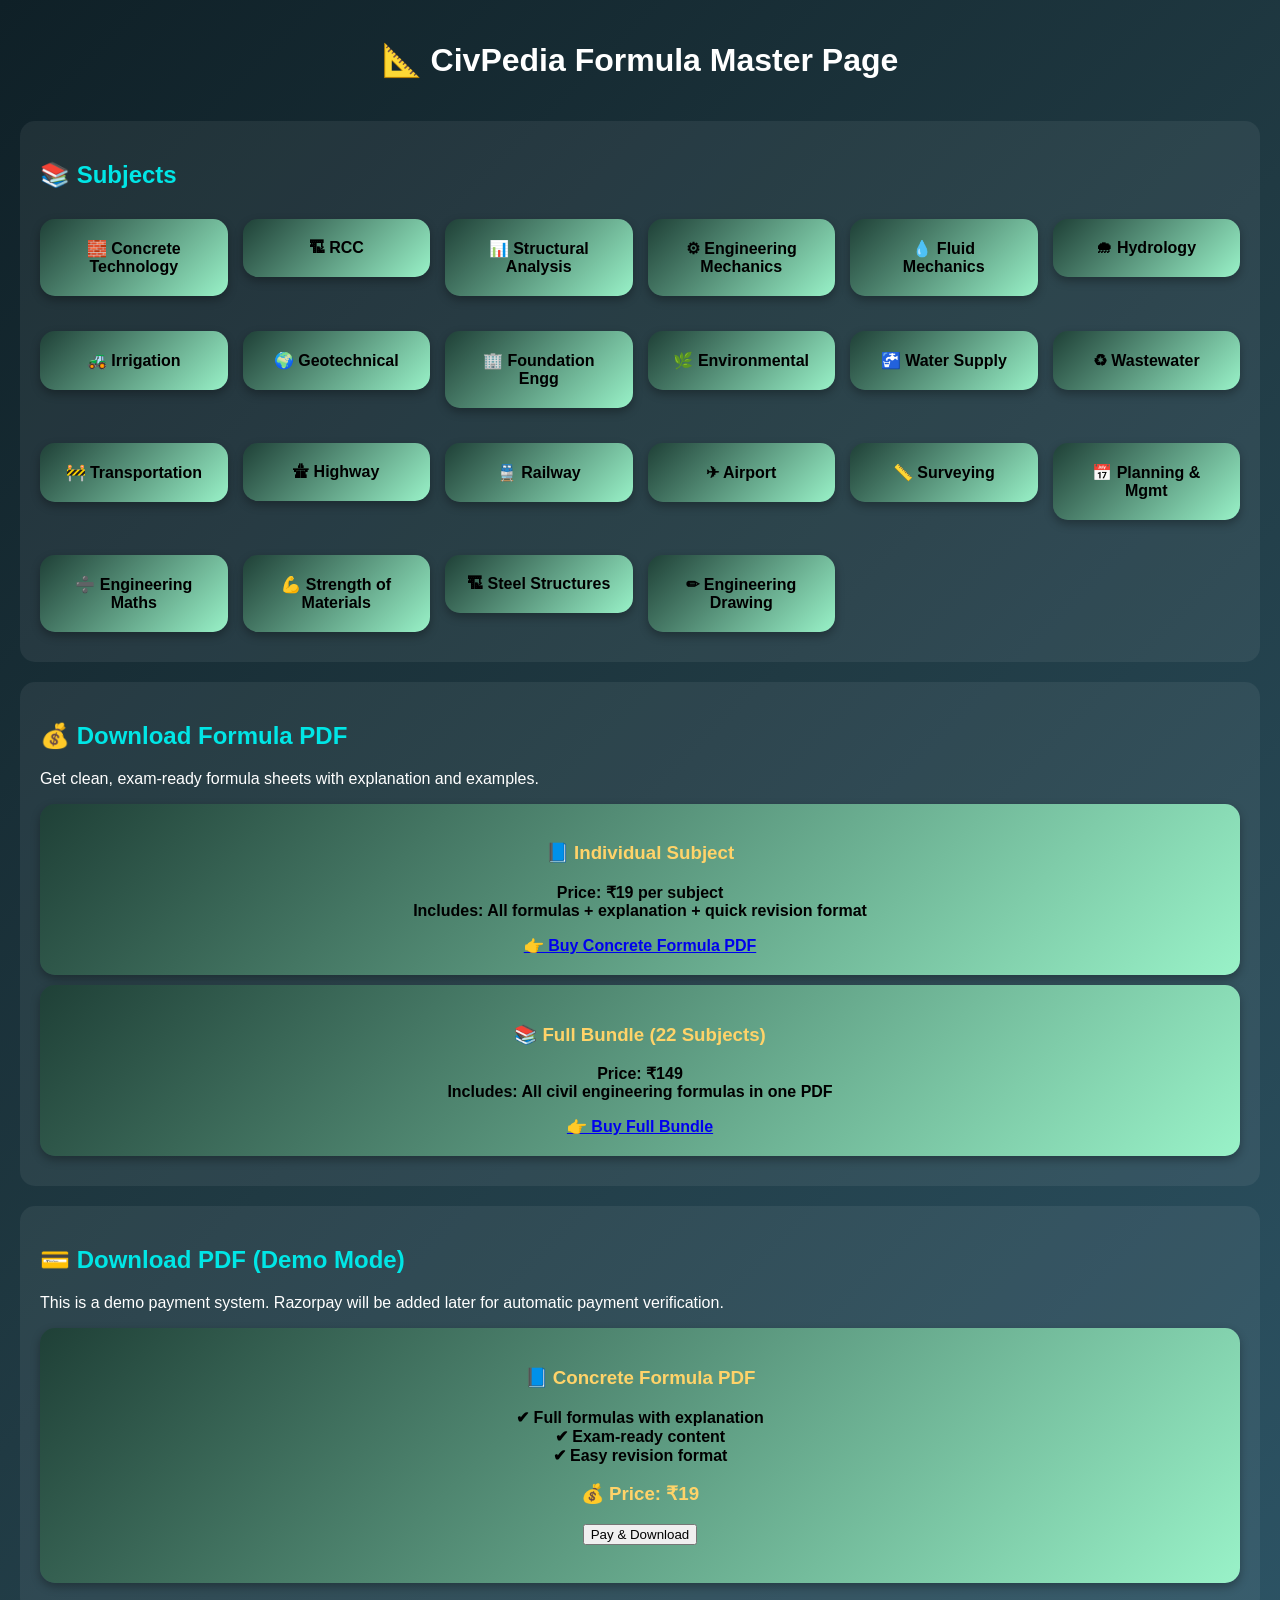
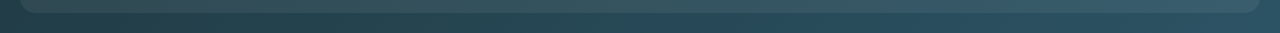
<file: Formula.html>
<!DOCTYPE html>
<html lang="en">
<head>
<meta charset="UTF-8">
<title>CivPedia - Formula Master Page</title>

<style>
body {
  font-family: 'Segoe UI', sans-serif;
  margin: 0;
  background: linear-gradient(135deg, #0f2027, #203a43, #2c5364);
  color: #fff;
}

h1 {
  text-align: center;
  padding: 20px;
}

.section {
  background: #ffffff10;
  margin: 20px;
  padding: 20px;
  border-radius: 15px;
}

h2 { color: #00e6e6; }
h3 { color: #ffd369; }

.formula {
  background: linear-gradient(135deg, #1f4037, #99f2c8);
  padding: 20px;
  margin: 10px 0;
  border-radius: 15px;
  text-align: center;
  font-weight: bold;
  color: #000;
  transition: all 0.3s ease;
  cursor: pointer;
  box-shadow: 0 4px 10px rgba(0,0,0,0.3);
}

.formula:hover {
  transform: translateY(-5px) scale(1.05);
  box-shadow: 0 8px 20px rgba(0,0,0,0.5);
}

</style>
</head>

<body>

<h1>📐 CivPedia Formula Master Page</h1>

</div>

<!-- SUBJECT BOXES (ALL 22) -->
<div class="section">
<h2>📚 Subjects</h2>

<div style="display:grid; grid-template-columns: repeat(auto-fit, minmax(160px,1fr)); gap:15px;">

<a href="concrete.html" style="text-decoration:none;"><div class="formula">🧱 Concrete Technology</div></a>
<a href="rcc.html" style="text-decoration:none;"><div class="formula">🏗 RCC</div></a>
<a href="structural.html" style="text-decoration:none;"><div class="formula">📊 Structural Analysis</div></a>
<a href="mechanics.html" style="text-decoration:none;"><div class="formula">⚙ Engineering Mechanics</div></a>
<a href="fluid.html" style="text-decoration:none;"><div class="formula">💧 Fluid Mechanics</div></a>
<a href="hydrology.html" style="text-decoration:none;"><div class="formula">🌧 Hydrology</div></a>
<a href="irrigation.html" style="text-decoration:none;"><div class="formula">🚜 Irrigation</div></a>
<a href="soil.html" style="text-decoration:none;"><div class="formula">🌍 Geotechnical</div></a>
<a href="foundation.html" style="text-decoration:none;"><div class="formula">🏢 Foundation Engg</div></a>
<a href="environment.html" style="text-decoration:none;"><div class="formula">🌿 Environmental</div></a>
<a href="water.html" style="text-decoration:none;"><div class="formula">🚰 Water Supply</div></a>
<a href="wastewater.html" style="text-decoration:none;"><div class="formula">♻ Wastewater</div></a>
<a href="transport.html" style="text-decoration:none;"><div class="formula">🚧 Transportation</div></a>
<a href="highway.html" style="text-decoration:none;"><div class="formula">🛣 Highway</div></a>
<a href="railway.html" style="text-decoration:none;"><div class="formula">🚆 Railway</div></a>
<a href="airport.html" style="text-decoration:none;"><div class="formula">✈ Airport</div></a>
<a href="survey.html" style="text-decoration:none;"><div class="formula">📏 Surveying</div></a>
<a href="cpm.html" style="text-decoration:none;"><div class="formula">📅 Planning & Mgmt</div></a>
<a href="maths.html" style="text-decoration:none;"><div class="formula">➗ Engineering Maths</div></a>
<a href="som.html" style="text-decoration:none;"><div class="formula">💪 Strength of Materials</div></a>
<a href="steel.html" style="text-decoration:none;"><div class="formula">🏗 Steel Structures</div></a>
<a href="drawing.html" style="text-decoration:none;"><div class="formula">✏ Engineering Drawing</div></a>

</div>

</div>


<!-- ================= MONETIZATION SECTION ================= -->
<div class="section">
<h2>💰 Download Formula PDF</h2>

<p>
Get clean, exam-ready formula sheets with explanation and examples.
</p>

<div class="formula">
<h3>📘 Individual Subject</h3>
<p>
Price: ₹19 per subject
<br>
Includes: All formulas + explanation + quick revision format
</p>
<a href="#">👉 Buy Concrete Formula PDF</a>
</div>

<div class="formula">
<h3>📚 Full Bundle (22 Subjects)</h3>
<p>
Price: ₹149
<br>
Includes: All civil engineering formulas in one PDF
</p>
<a href="#">👉 Buy Full Bundle</a>
</div>

</div>



<!-- ================= DEFAULT PAYMENT (TEMP) ================= -->
<div class="section">
<h2>💳 Download PDF (Demo Mode)</h2>

<p>
This is a demo payment system. Razorpay will be added later for automatic payment verification.
</p>

<div class="formula">
<h3>📘 Concrete Formula PDF</h3>
<p>
✔ Full formulas with explanation<br>
✔ Exam-ready content<br>
✔ Easy revision format
</p>

<h3>💰 Price: ₹19</h3>

<button onclick="unlockPDF()">Pay & Download</button>

<br><br>

<a id="downloadLink" href="concrete_formula.pdf" download style="display:none;">
📥 Download PDF
</a>

</div>
</div>

<script>
function unlockPDF(){
  alert("Demo: Payment Successful ✅");
  document.getElementById("downloadLink").style.display = "inline-block";
}
</script>

</body>
</html>
</file>
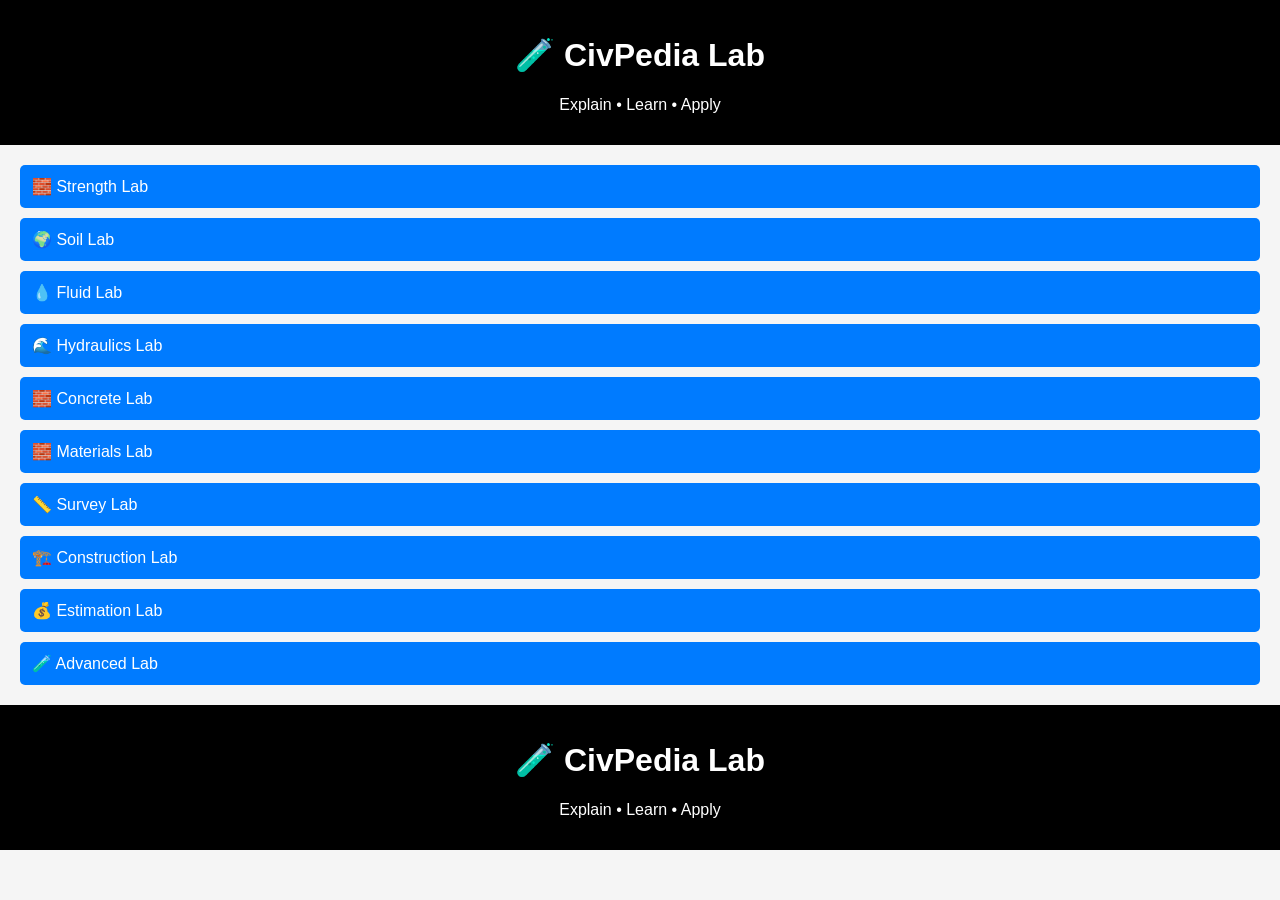
<file: lab.html>
<!DOCTYPE html>
<html>
<head>
<title>CivPedia Lab Master</title>

<style>
body { font-family: Arial; margin:0; background:#f5f5f5; }

header { background:black; color:white; padding:15px; text-align:center; }

.box {
    background:#007bff;
    color:white;
    padding:12px;
    margin:10px;
    border-radius:5px;
    cursor:pointer;
}

.section { display:none; padding:10px; }

.detail { background:white; padding:15px; border-radius:5px; }

.back {
    background:black;
    color:white;
    padding:6px;
    border:none;
    margin:10px 0;
    cursor:pointer;
}

.star { color:green; font-weight:bold; }
.warn { color:red; font-weight:bold; }
</style>

</head>

<body>

<header>
<h1>🧪 CivPedia Lab</h1>
<p>Explain • Learn • Apply</p>
</header>

<!-- ================= HOME ================= -->
<div id="home" class="section">

<div class="box" onclick="showSection('som')">🧱 Strength Lab</div>
<div class="box" onclick="showSection('soil')">🌍 Soil Lab</div>
<div class="box" onclick="showSection('fluid')">💧 Fluid Lab</div>
<div class="box" onclick="showSection('hydraulics')">🌊 Hydraulics Lab</div>
<div class="box" onclick="showSection('concrete')">🧱 Concrete Lab</div>
<div class="box" onclick="showSection('materials')">🧱 Materials Lab</div>
<div class="box" onclick="showSection('survey')">📏 Survey Lab</div>
<div class="box" onclick="showSection('construction')">🏗️ Construction Lab</div>
<div class="box" onclick="showSection('estimation')">💰 Estimation Lab</div>
<div class="box" onclick="showSection('advanced')">🧪 Advanced Lab</div>

</div>

<!-- ================= STRENGTH ================= -->
<div id="som" class="section">
<button class="back" onclick="showSection('home')">⬅ Back</button>

<div class="box" onclick="showTest('tensile')">Tensile Test</div>
<div class="box" onclick="showTest('compression')">Compression Test</div>
<div class="box" onclick="showTest('bending')">Bending Test</div>
<div class="box" onclick="showTest('impact')">Impact Test</div>
</div>

<!-- ================= SOIL ================= -->
<div id="soil" class="section">
<button class="back" onclick="showSection('home')">⬅ Back</button>

<div class="box" onclick="showTest('sieve')">Sieve Analysis</div>
<div class="box" onclick="showTest('atterberg')">Atterberg Limits</div>
<div class="box" onclick="showTest('proctor')">Proctor Test</div>
<div class="box" onclick="showTest('shear')">Direct Shear Test</div>
</div>

<!-- ================= FLUID ================= -->
<div id="fluid" class="section">
<button class="back" onclick="showSection('home')">⬅ Back</button>

<div class="box" onclick="showTest('bernoulli')">Bernoulli</div>
<div class="box" onclick="showTest('flow')">Flow Measurement</div>
<div class="box" onclick="showTest('reynolds')">Reynolds</div>
</div>

<!-- ================= HYDRAULICS ================= -->
<div id="hydraulics" class="section">
<button class="back" onclick="showSection('home')">⬅ Back</button>

<div class="box" onclick="showTest('openflow')">Open Channel Flow</div>
<div class="box" onclick="showTest('venturi')">Venturi Meter</div>
<div class="box" onclick="showTest('weir')">Weir</div>
</div>

<!-- ================= CONCRETE ================= -->
<div id="concrete" class="section">
<button class="back" onclick="showSection('home')">⬅ Back</button>

<div class="box" onclick="showTest('slump')">Slump Test</div>
<div class="box" onclick="showTest('cube')">Cube Test</div>
<div class="box" onclick="showTest('mix')">Mix Design</div>
</div>

<!-- ================= MATERIALS ================= -->
<div id="materials" class="section">
<button class="back" onclick="showSection('home')">⬅ Back</button>

<div class="box" onclick="showTest('cement')">Cement Test</div>
<div class="box" onclick="showTest('aggregate')">Aggregate Test</div>
<div class="box" onclick="showTest('brick')">Brick Test</div>
</div>

<!-- ================= SURVEY ================= -->
<div id="survey" class="section">
<button class="back" onclick="showSection('home')">⬅ Back</button>

<div class="box" onclick="showTest('chain')">Chain Survey</div>
<div class="box" onclick="showTest('levelling')">Levelling</div>
<div class="box" onclick="showTest('theodolite')">Theodolite</div>
<div class="box" onclick="showTest('totalstation')">Total Station</div>
</div>

<!-- ================= CONSTRUCTION ================= -->
<div id="construction" class="section">
<button class="back" onclick="showSection('home')">⬅ Back</button>

<div class="box" onclick="showTest('brickwork')">Brickwork</div>
<div class="box" onclick="showTest('plaster')">Plastering</div>
<div class="box" onclick="showTest('bar')">Bar Bending</div>
</div>

<!-- ================= ESTIMATION ================= -->
<div id="estimation" class="section">
<button class="back" onclick="showSection('home')">⬅ Back</button>

<div class="box" onclick="showTest('boq')">BOQ</div>
<div class="box" onclick="showTest('quantity')">Quantity Takeoff</div>
<div class="box" onclick="showTest('rate')">Rate Analysis</div>
</div>

<!-- ================= ADVANCED ================= -->
<div id="advanced" class="section">
<button class="back" onclick="showSection('home')">⬅ Back</button>

<div class="box" onclick="showTest('water')">Water Test</div>
<div class="box" onclick="showTest('bitumen')">Bitumen Test</div>
<div class="box" onclick="showTest('rock')">Rock Test</div>
</div>

<!-- ================= SAMPLE TEST ================= -->
<div id="tensile" class="section">
<button class="back" onclick="showSection('som')">⬅ Back</button>
<div class="detail">

<h2>Tensile Test</h2>

<p><b>Purpose:</b> To determine tensile strength.</p>
<p><b>Apparatus:</b> UTM</p>

<p><b>Procedure:</b></p>
<ul>
<li>Fix specimen</li>
<li>Apply load</li>
</ul>

<p><b>Formula:</b> Stress = Load / Area</p>

<p class="star">⭐ Exam: Stress-strain curve</p>
<p class="warn">⚠️ Mistake: Improper grip</p>

<p><b>Viva:</b></p>
<ul>
<li>What is stress? → Load/area</li>
</ul>

</div>
</div>

<script>
function hideAll(){
 document.querySelectorAll('.section').forEach(x=>x.style.display='none');
}
function showSection(id){
 hideAll();
 document.getElementById(id).style.display='block';
}
function showTest(id){
 hideAll();
 document.getElementById(id).style.display='block';
}
window.onload=function(){ showSection('home'); }
</script>

</body>
</html><!DOCTYPE html>
<html>
<head>
<title>CivPedia Lab Master</title>

<style>
body { font-family: Arial; margin:0; background:#f5f5f5; }

header { background:black; color:white; padding:15px; text-align:center; }

.box {
    background:#007bff;
    color:white;
    padding:12px;
    margin:10px;
    border-radius:5px;
    cursor:pointer;
}

.section { display:none; padding:10px; }

.detail { background:white; padding:15px; border-radius:5px; }

.back {
    background:black;
    color:white;
    padding:6px;
    border:none;
    margin:10px 0;
    cursor:pointer;
}

.star { color:green; font-weight:bold; }
.warn { color:red; font-weight:bold; }
</style>

</head>

<body>

<header>
<h1>🧪 CivPedia Lab</h1>
<p>Explain • Learn • Apply</p>
</header>

<!-- ================= HOME ================= -->
<div id="home" class="section">

<div class="box" onclick="showSection('som')">🧱 Strength Lab</div>
<div class="box" onclick="showSection('soil')">🌍 Soil Lab</div>
<div class="box" onclick="showSection('fluid')">💧 Fluid Lab</div>
<div class="box" onclick="showSection('hydraulics')">🌊 Hydraulics Lab</div>
<div class="box" onclick="showSection('concrete')">🧱 Concrete Lab</div>
<div class="box" onclick="showSection('materials')">🧱 Materials Lab</div>
<div class="box" onclick="showSection('survey')">📏 Survey Lab</div>
<div class="box" onclick="showSection('construction')">🏗️ Construction Lab</div>
<div class="box" onclick="showSection('estimation')">💰 Estimation Lab</div>
<div class="box" onclick="showSection('advanced')">🧪 Advanced Lab</div>

</div>

<!-- ================= STRENGTH ================= -->
<div id="som" class="section">
<button class="back" onclick="showSection('home')">⬅ Back</button>

<div class="box" onclick="showTest('tensile')">Tensile Test</div>
<div class="box" onclick="showTest('compression')">Compression Test</div>
<div class="box" onclick="showTest('bending')">Bending Test</div>
<div class="box" onclick="showTest('impact')">Impact Test</div>
</div>

<!-- ================= SOIL ================= -->
<div id="soil" class="section">
<button class="back" onclick="showSection('home')">⬅ Back</button>

<div class="box" onclick="showTest('sieve')">Sieve Analysis</div>
<div class="box" onclick="showTest('atterberg')">Atterberg Limits</div>
<div class="box" onclick="showTest('proctor')">Proctor Test</div>
<div class="box" onclick="showTest('shear')">Direct Shear Test</div>
</div>

<!-- ================= FLUID ================= -->
<div id="fluid" class="section">
<button class="back" onclick="showSection('home')">⬅ Back</button>

<div class="box" onclick="showTest('bernoulli')">Bernoulli</div>
<div class="box" onclick="showTest('flow')">Flow Measurement</div>
<div class="box" onclick="showTest('reynolds')">Reynolds</div>
</div>

<!-- ================= HYDRAULICS ================= -->
<div id="hydraulics" class="section">
<button class="back" onclick="showSection('home')">⬅ Back</button>

<div class="box" onclick="showTest('openflow')">Open Channel Flow</div>
<div class="box" onclick="showTest('venturi')">Venturi Meter</div>
<div class="box" onclick="showTest('weir')">Weir</div>
</div>

<!-- ================= CONCRETE ================= -->
<div id="concrete" class="section">
<button class="back" onclick="showSection('home')">⬅ Back</button>

<div class="box" onclick="showTest('slump')">Slump Test</div>
<div class="box" onclick="showTest('cube')">Cube Test</div>
<div class="box" onclick="showTest('mix')">Mix Design</div>
</div>

<!-- ================= MATERIALS ================= -->
<div id="materials" class="section">
<button class="back" onclick="showSection('home')">⬅ Back</button>

<div class="box" onclick="showTest('cement')">Cement Test</div>
<div class="box" onclick="showTest('aggregate')">Aggregate Test</div>
<div class="box" onclick="showTest('brick')">Brick Test</div>
</div>

<!-- ================= SURVEY ================= -->
<div id="survey" class="section">
<button class="back" onclick="showSection('home')">⬅ Back</button>

<div class="box" onclick="showTest('chain')">Chain Survey</div>
<div class="box" onclick="showTest('levelling')">Levelling</div>
<div class="box" onclick="showTest('theodolite')">Theodolite</div>
<div class="box" onclick="showTest('totalstation')">Total Station</div>
</div>

<!-- ================= CONSTRUCTION ================= -->
<div id="construction" class="section">
<button class="back" onclick="showSection('home')">⬅ Back</button>

<div class="box" onclick="showTest('brickwork')">Brickwork</div>
<div class="box" onclick="showTest('plaster')">Plastering</div>
<div class="box" onclick="showTest('bar')">Bar Bending</div>
</div>

<!-- ================= ESTIMATION ================= -->
<div id="estimation" class="section">
<button class="back" onclick="showSection('home')">⬅ Back</button>

<div class="box" onclick="showTest('boq')">BOQ</div>
<div class="box" onclick="showTest('quantity')">Quantity Takeoff</div>
<div class="box" onclick="showTest('rate')">Rate Analysis</div>
</div>

<!-- ================= ADVANCED ================= -->
<div id="advanced" class="section">
<button class="back" onclick="showSection('home')">⬅ Back</button>

<div class="box" onclick="showTest('water')">Water Test</div>
<div class="box" onclick="showTest('bitumen')">Bitumen Test</div>
<div class="box" onclick="showTest('rock')">Rock Test</div>
</div>

<!-- ================= SAMPLE TEST ================= -->
<div id="tensile" class="section">
<button class="back" onclick="showSection('som')">⬅ Back</button>
<div class="detail">

<h2>Tensile Test</h2>

<p><b>Purpose:</b> To determine tensile strength.</p>
<p><b>Apparatus:</b> UTM</p>

<p><b>Procedure:</b></p>
<ul>
<li>Fix specimen</li>
<li>Apply load</li>
</ul>

<p><b>Formula:</b> Stress = Load / Area</p>

<p class="star">⭐ Exam: Stress-strain curve</p>
<p class="warn">⚠️ Mistake: Improper grip</p>

<p><b>Viva:</b></p>
<ul>
<li>What is stress? → Load/area</li>
</ul>

</div>
</div>

<script>
function hideAll(){
 document.querySelectorAll('.section').forEach(x=>x.style.display='none');
}
function showSection(id){
 hideAll();
 document.getElementById(id).style.display='block';
}
function showTest(id){
 hideAll();
 document.getElementById(id).style.display='block';
}
window.onload=function(){ showSection('home'); }
</script>

</body>
</html>
</file>
